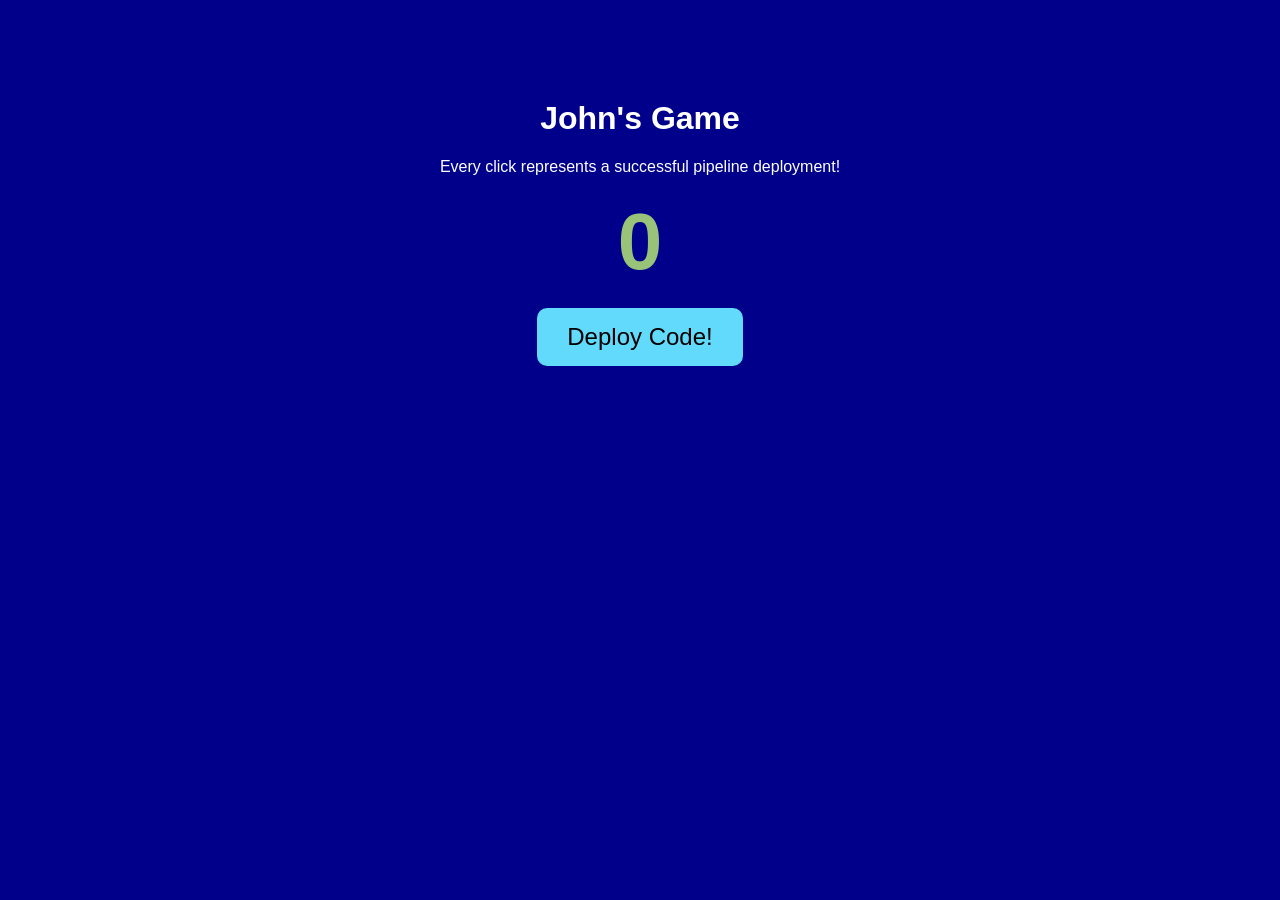
<file: index.html>
<!DOCTYPE html>
<html>
<head>
    <title>DevOps Clicker Game</title>
    <style>
        body { 
            font-family: Arial, sans-serif; 
            text-align: center; 
            background-color: darkblue; 
            color: white; 
            margin-top: 100px; 
        }
        button { 
            font-size: 24px; 
            padding: 15px 30px; 
            background-color: #61dafb; 
            border: none; 
            border-radius: 10px; 
            cursor: pointer; 
            transition: 0.2s;
        }
        button:hover { 
            background-color: #21a1c4; 
            transform: scale(1.1);
        }
        #score { 
            font-size: 80px; 
            font-weight: bold; 
            margin: 20px; 
            color: #98c379; 
        }
    </style>
</head>
<body>
    <h1>John's Game</h1>
    <p>Every click represents a successful pipeline deployment!</p>
    
    <div id="score">0</div>
    <button onclick="increaseScore()">Deploy Code!</button>

    <script>
        let score = 0;
        function increaseScore() {
            score += 5;
            document.getElementById('score').innerText = score;
        }
    </script>
</body>
</html>
</file>
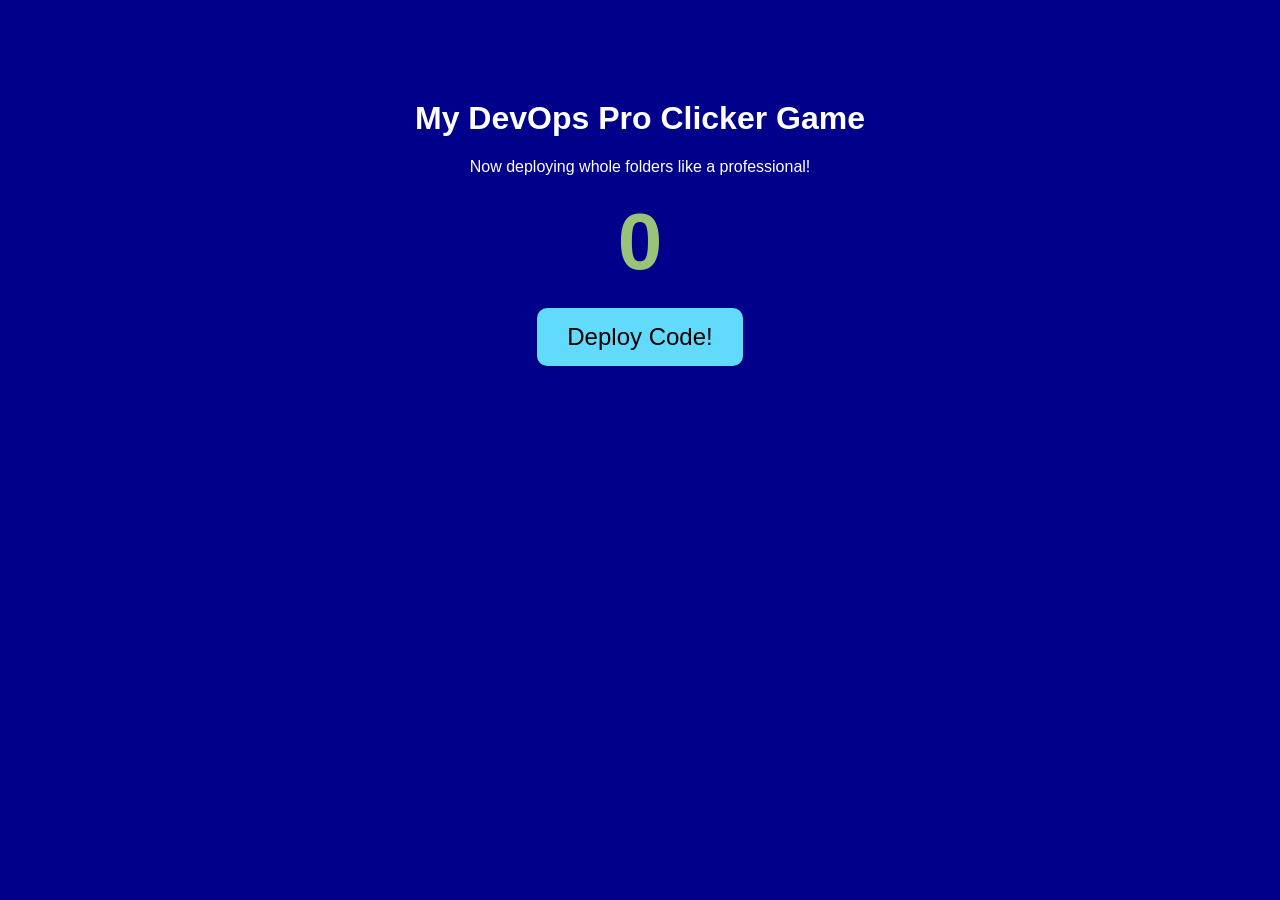
<file: src/index.html>
<!DOCTYPE html>
<html>
<head>
    <title>DevOps Pro Clicker</title>
    <!-- Linking the external CSS folder -->
    <link rel="stylesheet" href="css/style.css">
</head>
<body>
    <h1>My DevOps Pro Clicker Game</h1>
    <p>Now deploying whole folders like a professional!</p>
    
    <div id="score">0</div>
    <button onclick="increaseScore()">Deploy Code!</button>

    <!-- Linking the external JS folder -->
    <script src="js/app.js"></script>
</body>
</html>
</file>
<file: src/css/style.css>
body { 
            font-family: Arial, sans-serif; 
            text-align: center; 
            background-color: darkblue; 
            color: white; 
            margin-top: 100px; 
        }
        button { 
            font-size: 24px; 
            padding: 15px 30px; 
            background-color: #61dafb; 
            border: none; 
            border-radius: 10px; 
            cursor: pointer; 
            transition: 0.2s;
        }
        button:hover { 
            background-color: #21a1c4; 
            transform: scale(1.1);
        }
        #score { 
            font-size: 80px; 
            font-weight: bold; 
            margin: 20px; 
            color: #98c379; 
        }
</file>
